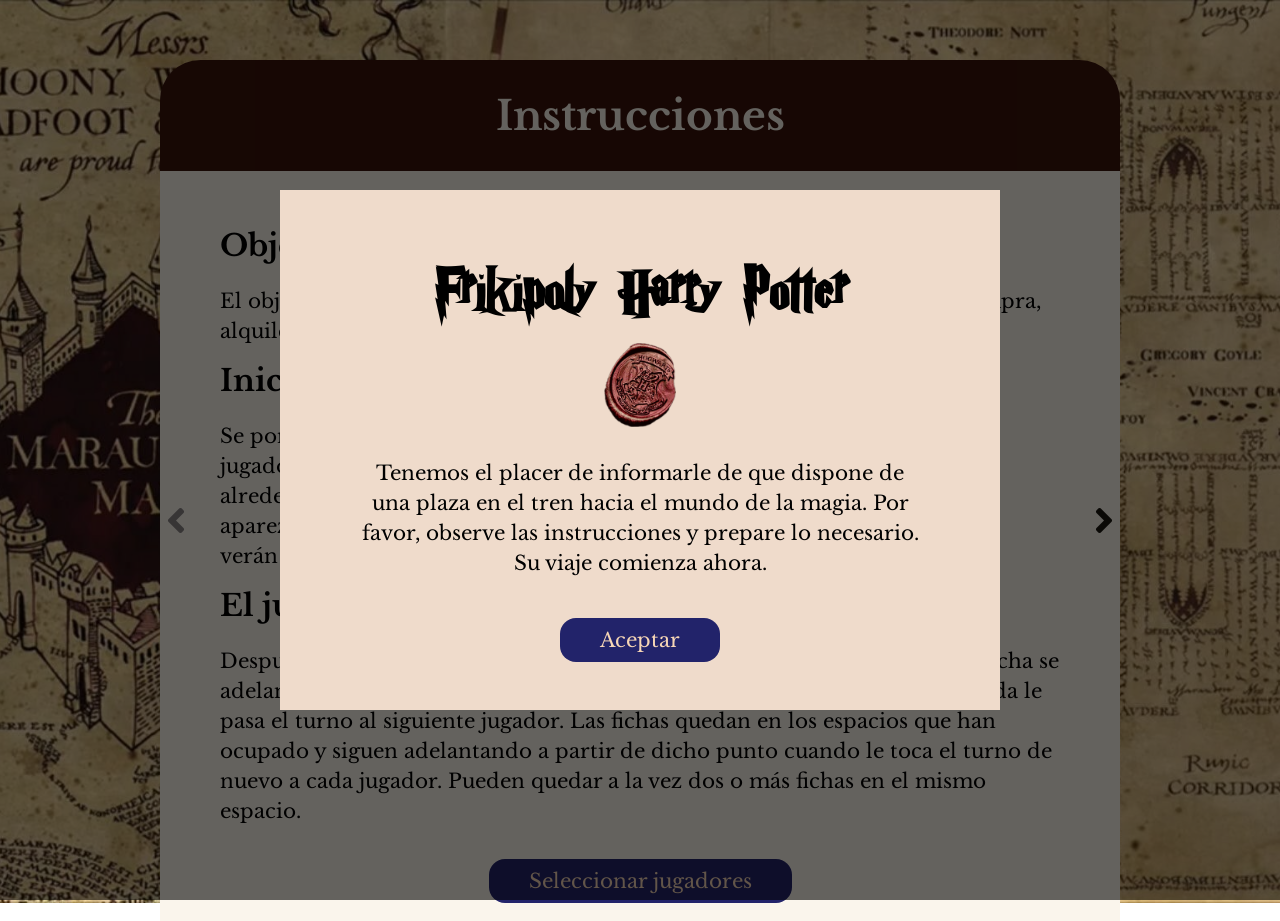
<file: index.html>
<!DOCTYPE html>
<html lang="en">
<head>
    <meta charset="UTF-8">
    <title>Frikipoly Harry Potter - Instrucciones</title>

    <script src="https://ajax.googleapis.com/ajax/libs/jquery/3.6.0/jquery.min.js"></script>

  <script src="js/instrucciones.js" type="module"></script>
    <link rel="stylesheet" href="css/style-instrucciones.css">
    <link href="https://fonts.googleapis.com/css2?family=Libre+Baskerville:ital,wght@0,400;0,700;1,400&display=swap" rel="stylesheet">
    <link rel="stylesheet" href="https://cdnjs.cloudflare.com/ajax/libs/font-awesome/5.15.2/css/all.min.css" />

  <meta name="viewport" content="width=device-width, initial-scale=1.0, maximum-scale=1.0" />
</head>
<body>
<div class="fondo" id="fondo">
    <div class="div-mensaje" id="div-mensaje">
        <h1 class="titulo-popup" id="titulo-popup">
            Frikipoly Harry Potter
        </h1>
        <p class="texto-popup">Tenemos el placer de informarle de que dispone de una plaza en el tren hacia el mundo de la magia. Por favor, observe las instrucciones y prepare lo necesario. Su viaje comienza ahora.</p>
        <button class="btn-aceptar boton" id="btn-aceptar">
            Aceptar
        </button>
    </div>
</div>
<div class="contenedor-externo">
    <h2 class="titulo">Instrucciones</h2>
    <custom-carousel id="carousel"></custom-carousel>
    <div id="cont-boton">
        <button id="empezar" class="boton">Seleccionar jugadores</button>
    </div>

</div>
</body>
</html>
</file>
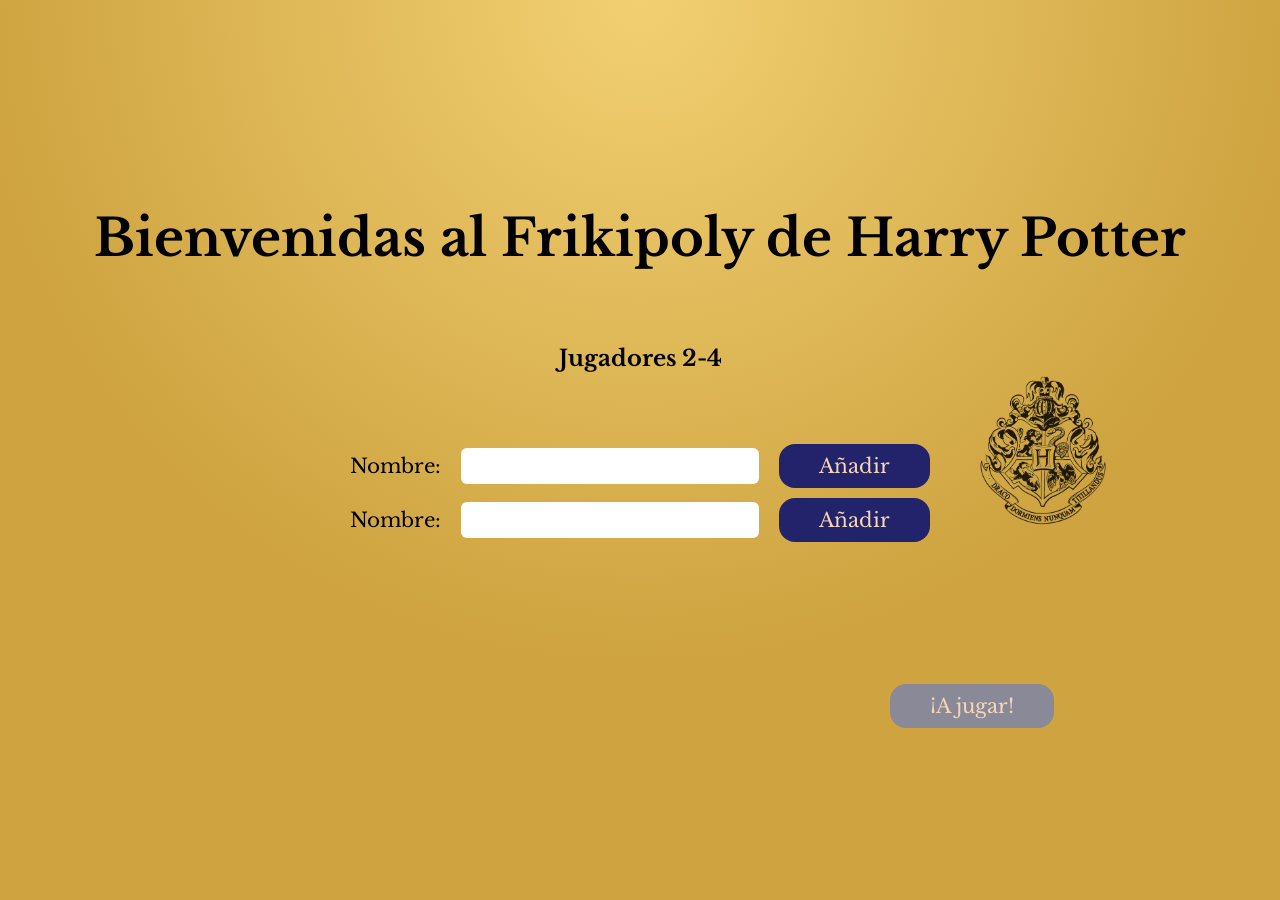
<file: inicio.html>
<!DOCTYPE html>
<html lang="en">
<head>
    <meta charset="UTF-8">
    <title>Frikipoly Harry Potter - Selección jugadores</title>
    <script src="https://ajax.googleapis.com/ajax/libs/jquery/3.6.0/jquery.min.js"></script>
    <script src="js/form_jugadores.js"></script>
    <script src="js/popups.js"></script>
    <link rel="stylesheet" href="css/style_form.css">
    <link rel="preconnect" href="https://fonts.googleapis.com">
    <link rel="preconnect" href="https://fonts.gstatic.com" crossorigin>
    <link href="https://fonts.googleapis.com/css2?family=Libre+Baskerville:ital,wght@0,400;0,700;1,400&display=swap" rel="stylesheet">
    <meta name="viewport" content="width=device-width, initial-scale=1.0, maximum-scale=1.0" />

</head>
<body>
<div id="contenedor-fuera">
    <div class="gradiente"></div>
    <div class="gradiente1"></div>
    <div class="imagen"></div>
    <div class="fondo oculto" id="fondo">
        <div class="div-mensaje" id="div-mensaje">
            <p class="mensaje-popup" id="mensaje-popup">
            </p>
            <button class="btn-aceptar boton" id="btn-aceptar">
                Aceptar
            </button>
        </div>
    </div>
    <div id="contenedor-elementos">
        <h1 id="titulo">Bienvenidas al Frikipoly de Harry Potter</h1>
        <h2 class="jugadores">Jugadores 2-4</h2>

        <form action="juego.html" class="formulario">
            <div id="contenedor">

            </div>
            <div class="cont-boton">
                <input type="submit" value="¡A jugar!" id="enviar" class="boton btn-enviar">
            </div>

        </form>
    </div>
</div>
</body>
</html>
</file>
<file: css/style-instrucciones.css>
body{
    font-family: "Libre Baskerville", serif;
    background: url("images/mapa.jpg");
    background-position: center;
    background-repeat: no-repeat;
    background-size: cover;
    font-size: 20px;
    line-height: 1.5em;
    min-height: 100vh;
    margin: 0;
}
@font-face {
    font-family: "Harry P";
    src: url("fonts/HARRYP__.TTF");
}
.titulo{
    color: #faf5ec;
    font-size: 2.027em;
    background-color: #3A130B;
    padding: 1em;
    margin: 0;
    text-align: center;
    border-top-left-radius: 1em;
    border-top-right-radius: 1em;
}
.titulo2{
    margin-top: 0;
}
.carousel-container{
}
.arrow{
    background-color: transparent;
    border: none;
    font-size: 2em;
    position: relative;
    z-index: 99;
    color: #1a1710;

}
.arrow:disabled{
    color: #898585;
}
.arrow:hover:not([disabled]){
    cursor: pointer;
    color: #a01a24;
}
.contenedor-externo{
    max-width: 960px;
    margin-left: auto;
    margin-right: auto;
    padding-top: 3em;
}
.oculto{
    opacity: 0;
    z-index: -1;
}
.pos-izquierda{
    transform: translateX(-12em);
}
.pos-derecha{
    transform: translateX(12em);
}
#contenedor-texto{
    min-width: 960px;
    display: flex;
    justify-content: space-between;
    align-items: center;
    height: calc(100vh - 10em);

}
.contenedor{
    max-width: calc(960px - 6em);
    min-height: calc(750px - 6em);
    background-color: #faf5ec;
    background-size: cover;
    background-position: center;
    background-repeat: no-repeat;
    padding: 3em;
    position: absolute;
    transition: opacity 0.5s, transform 0.5s;
    transition-timing-function: linear;
}
#contenedor-elementos{
    width: calc(960px - 6em);
    height: calc(100vh - 10em);
    margin-left: -6em;
}
#cont-boton{
    text-align: center;
    margin-top: -0.6em;
}
#empezar{
    position: relative;
    z-index: 999;
}
.boton{
    border: none;
    background-color: #22236a;
    color: #f6d6b6;
    font-family: "Libre Baskerville", serif;
    border-radius: 0.8em;
    padding: 0.5em 2em;
    font-size: 1em;
    transition: background-color 0.4s, color 0.4s;
    margin-left: auto;
    margin-right: auto;
    width: fit-content;
    height: fit-content;
}
.boton:hover:not([disabled]){
    cursor: pointer;
    background-color: #a01a24;
}
.boton:disabled{
    cursor: auto;
    background-color: #898997;
}
.fondo{
    z-index: 9999;
    background-color: rgba(0, 0, 0, 0.6);
    width: 100%;
    height: 100%;
    position: fixed;
    display: flex;
    align-items: center;
}
.titulo-popup{
    font-family: "Harry P", serif;
    font-size: 3.247em;
    padding-bottom: 0.5em;
}
.div-mensaje{
    background-color: #efdbcb;
    width: 28em;
    height: 18em;
    padding: 4em;
    margin-right: auto;
    margin-left: auto;
    display: flex;
    flex-direction: column;
    align-items: center;
    justify-content: center;
    gap: 1em;
    text-align: center;
    background-image: url("images/seal.png");
    background-repeat: no-repeat;
    background-size: 10%;
    background-position: center 35%;
}
.texto-popup{
    margin-top: 2.5em;
}
.botones-popup{
    display: flex;
    gap: 1em;
}
.desaparecido{
    display: none;
}
</file>
<file: css/style_form.css>
body{
    font-family: "Libre Baskerville", serif;
    margin: 0;
    background-color: #CEA340;
    min-height: 100vh;
    font-size: 20px;
}
.formulario{
    max-width: 960px;
}
.boton{
    border: none;
    background-color: #22236a;
    color: #f6d6b6;
    font-family: "Libre Baskerville", serif;
    border-radius: 0.8em;
    padding: 0.5em 2em;
    font-size: 1em;
    transition: background-color 0.4s, color 0.4s;
    margin-left: auto;
    margin-right: auto;
    width: fit-content;
    height: fit-content;
}
.boton:hover:not([disabled]){
    cursor: pointer;
    background-color: #a01a24;
}
.boton:disabled{
    cursor: auto;
    background-color: #898997;
}
.cont-boton{
    text-align: right;
}

.imagen{
    background-image: url("images/hogwarts-logo.png");
    background-size: 10%;
    background-repeat: no-repeat;
    background-position: 85% center;
    width: 100%;
    height: 100vh;
    top: 0;
    position: absolute;
    z-index: 0;
}
#contenedor{
    display: flex;
    align-items: center;
    height: 12em;
    gap: 0.5em;
    flex-direction: column;
}
#cont-nombre{
    display: flex;
    gap: 1em;
    align-items: center;
    height: fit-content;
    padding-left: 16em;
}
#contenedor-fuera{
    height: 100vh;
    display: flex;
    justify-content: center;
    align-items: center;
}
#contenedor-elementos{
    display: flex;
    flex-direction: column;
    gap: 2em;
    position: relative;
    z-index: 9;
    max-width: 1200px;

}
.input{
    height: fit-content;
    padding: 0.3em;
    border-radius: 0.3em;
    border: none;
    font-size: 1em;
    font-family: "Libre Baskerville", serif;
}
.gradiente1{
    z-index: 0;
    position: fixed;
    width: 100%;
    height: 100%;
    background: rgba(56,54,43, 0);
    background: radial-gradient(circle at top, #F2D072 0%, #CEA340 60%);
}
.gradiente{
    z-index: 0;
    position: fixed;
    width: 100%;
    height: 100%;
    background: rgba(56,54,43, 0);
    background: radial-gradient(circle at left bottom, #F2D072 0%, #CEA340 40%);
}
.oculto{
    visibility: hidden;
}
.jugadores{
    text-align: center;
    margin-top: 0;
    margin-bottom: 1.424em;
    font-size: 1.125em;
}
#titulo{
    font-size: 2.566em;
    text-align: center;
}

.fondo{
    z-index: 99;
    background-color: rgba(0, 0, 0, 0.4);
    width: 100%;
    height: 100%;
    position: fixed;
    display: flex;
    align-items: center;
}
.div-mensaje{
    background-color: #efdbcb;
    width: 300px;
    height: 200px;
    padding: 2em;
    margin-right: auto;
    margin-left: auto;
    display: flex;
    flex-direction: column;
    align-items: center;
    justify-content: center;
    gap: 2em;
    text-align: center;
}

.botones-popup{
    display: flex;
    gap: 1em;
}
</file>
